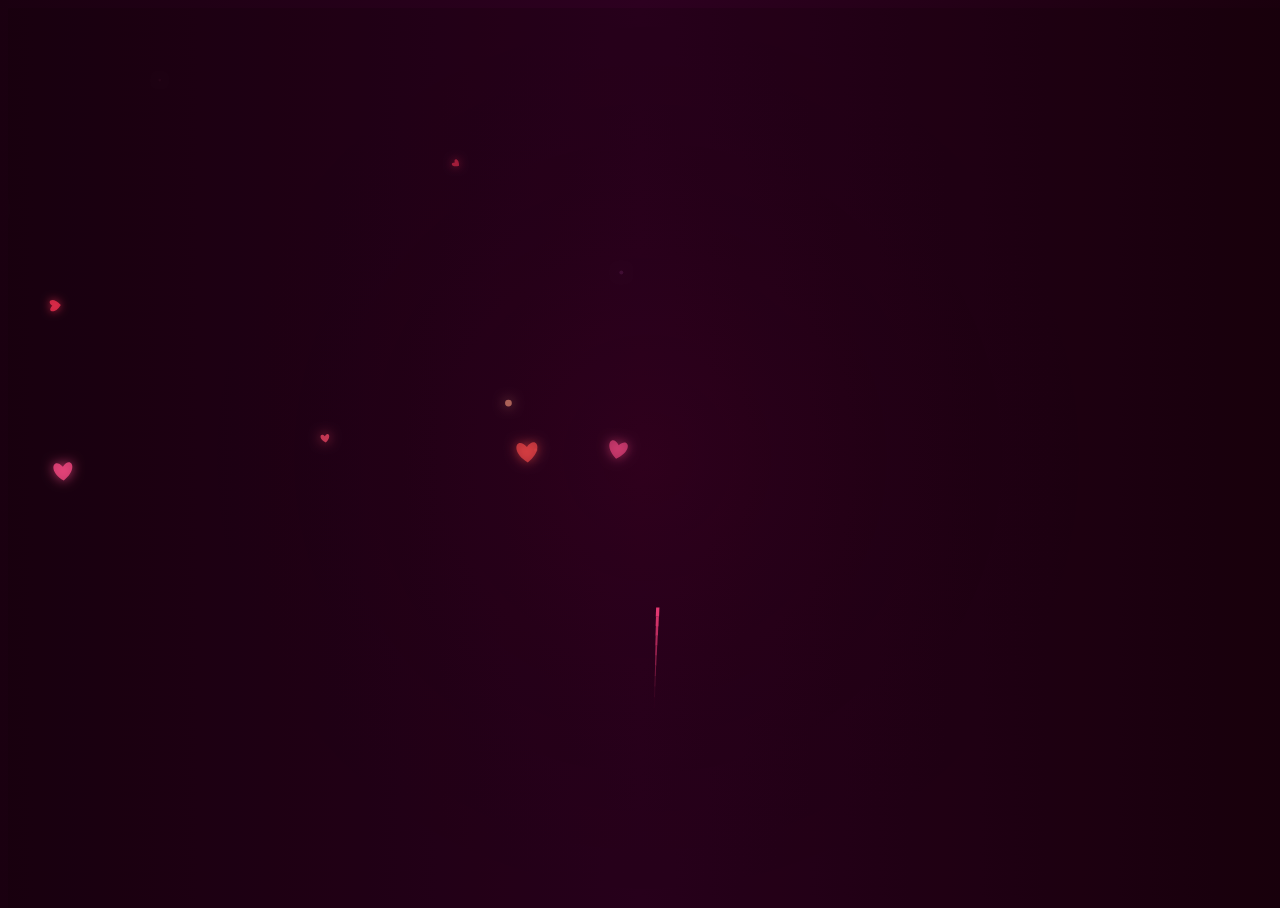
<file: index.html>
<!DOCTYPE html>
<html lang="en">
<head>
    <meta charset="UTF-8">
    <meta name="viewport" content="width=device-width, initial-scale=1.0">
    <title>Gusto Kita ♥</title>
    <link rel="stylesheet" href="style.css">
</head>
<body>
    <canvas id=c></canvas>
    <script src="script.js"></script>
</body>
</html>
</file>
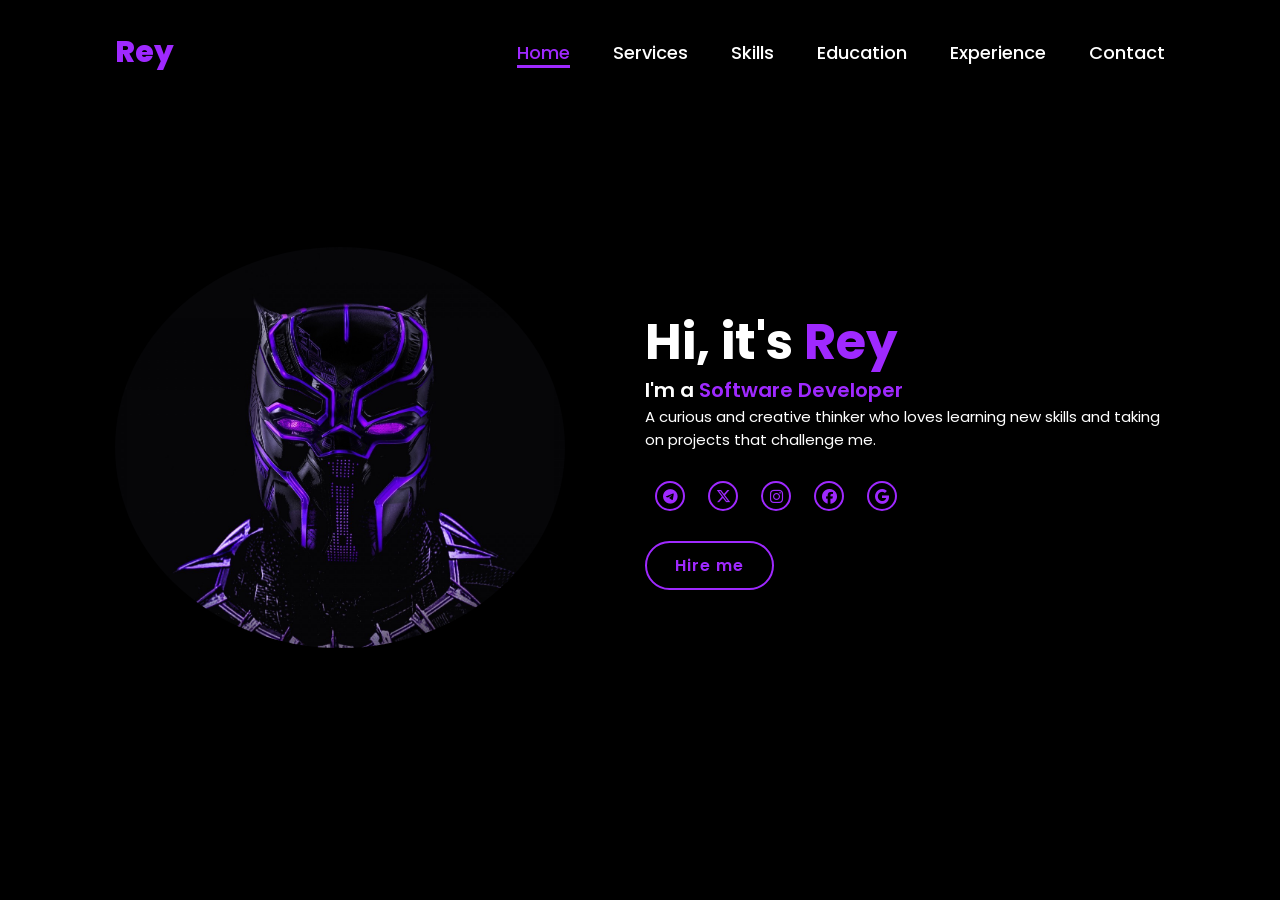
<file: files/index.html.html>
<!DOCTYPE html>
<html lang="en">
<head>
    <meta charset="UTF-8">
    <meta name="viewport" content="width=device-width, initial-scale=1.0">

    <link rel="stylesheet" href="https://cdnjs.cloudflare.com/ajax/libs/font-awesome/6.5.2/css/all.min.css">
    <link rel="stylesheet" href="style.css">
    <title>Portfolio Website</title>
</head>
<body>
    <header>
        <a href="#"class="logo">Rey</a>

        <nav>
            <a href="#"class="active"> Home</a>
            <a href="#">Services</a>
            <a href="#">Skills</a>
            <a href="#">Education</a>
            <a href="#">Experience</a>
            <a href="#">Contact</a>
        </nav>
    </header>
    <section class="home">
        <div class="home-img">
            <img src="blackpanther1.jpg" alt="">
        </div>
        <div class="home-content">
            <h1>Hi, it's <span>Rey</span></h1>
            <h3 class="typing-text">I'm a <span></span></h3>
            <p>A curious and creative thinker who loves learning new skills and taking on projects that challenge me.</p>
            <div class="social-icons">
                <a href="https://telegram.org" target="_blank"><i class="fa-brands fa-telegram"></i></a>
                <a href="https://twitter.com" target="_blank"><i class="fa-brands fa-x-twitter"></i></a>
                <a href="https://instagram.com" target="_blank"><i class="fa-brands fa-instagram"></i></a>
                <a href="https://facebook.com" target="_blank"><i class="fa-brands fa-facebook"></i></a>
                <a href="https://google.com" target="_blank"><i class="fa-brands fa-google"></i></a>

            </div>
            <a href="#" class="btn">Hire me</a>
        </div>
    </section>
</body>
</html>
</file>
<file: style.css>
canvas {
  position: absolute;
  top: 0;
  left: 0;
}
p {
  margin: 0 0;
  position: absolute;
  font: 16px Verdana;
  color: #eee;
  height: 25px;
  top: calc( 100vh - 30px );
  text-shadow: 0 0 2px white;
}
p a {
  text-decoration: none;
  color: #aaa;
}
span {
  font-size: 11px;
}
p > a:first-of-type {
  font-size: 20px;
}
body {
  overflow: hidden;
  background: linear-gradient(135deg, #1a0010 0%, #2d0020 50%, #1a000d 100%);
  animation: bgShift 15s ease-in-out infinite;
  position: relative;
}

body::before {
  content: '';
  position: absolute;
  top: 0;
  left: 0;
  width: 100%;
  height: 100%;
  background: 
    radial-gradient(circle at 20% 50%, rgba(255, 20, 80, 0.18) 0%, transparent 55%),
    radial-gradient(circle at 80% 80%, rgba(200, 0, 80, 0.15) 0%, transparent 50%),
    radial-gradient(circle at 50% 20%, rgba(255, 105, 160, 0.12) 0%, transparent 50%);
  pointer-events: none;
  animation: glowShift 8s ease-in-out infinite;
}

@keyframes bgShift {
  0%, 100% {
    background: linear-gradient(135deg, #1a0010 0%, #2d0020 50%, #1a000d 100%);
  }
  33% {
    background: linear-gradient(135deg, #200015 0%, #35001a 50%, #200010 100%);
  }
  66% {
    background: linear-gradient(135deg, #150010 0%, #280018 50%, #150008 100%);
  }
}

@keyframes glowShift {
  0%, 100% {
    opacity: 0.4;
  }
  50% {
    opacity: 1;
  }
}
</file>
<file: files/style.css>
@import url(https://fonts.googleapis.com/css2?family=Poppins%3Awght%40100%3B200%3B300%3B400%3B500%3B600&display=swap%27%29%3B);

*{
    margin: 0;
    padding: 0;
    box-sizing: border-box;
    text-decoration: none;
    border: none;
    outline: none;
    font-family: 'Poppins',sans-serif;
}

html{
    font-size: 62.5%;
}

body{
    width: 100%;
    height: 100vh;
    overflow-x: hidden;
    background-color: black;
    color: white;
}

header{
    margin-top: 20px;
    position:fixed;
    top: 0;
    left: 0;
    width: 100%;
    padding: 1rem 9%;
    background-color: transparent;
    filter: drop-shadow(10px);
    display: flex;
    justify-content: space-between;
    align-items: center;
    z-index: 100;
}

.logo{
    font-size: 3rem;
    color: #9f29ff;
    font-weight: 800;
    cursor: pointer;
    transition: 0.5s ease;
}

.logo:hover{
    transform: scale(1.1);
}

nav a{
    font-size: 1.8rem;
    color: white;
    margin-left: 4rem;
    font-weight: 500;
    transition: 0.3s ease;
    border-bottom: 3px solid transparent;
}

nav a:hover,
nav a.active{
    color: #9f29ff;
    border-bottom: 3px solid #9f29ff;

}

@media(max-width:995px){
    nav{
        position: absolute;
        display: none;
        top: 0;
        right: 0;
        width: 40%;
        border-left: 3px solid #9f29ff;
        border-bottom: 3px solid #9f29ff;
        border-bottom-left-radius: 2rem;
        padding: 1rem solid;
        background-color: #161616;
        border-top: 0.1rem solid rgba(0,0,0,0.1);
    }

    nav.active{
        display: block;
    }

    nav a{
        display: block;
        font-size: 2rem;
        margin: 3rem 0;
    }

    nav a:hover,
    nav a.active{
        padding: 1rem;
        border-radius: 0.5rem;
        border-bottom: 0.5rem solid #9f29ff;
    }
}

section{
    min-height: 100vh;
    padding: 5rem 9% 5rem;
}

.home{
    display: flex;
    justify-content: right;
    align-items: center;
    gap: 8rem;
    background-color: black;
}

.home .home-content h1{
    font-size: 5rem;
    font-weight: 700;
    line-height: 1.3;
}

.home span{
    color: #9f29ff;
}

.home h3{
    font-size: 2rem;
}

.home p{
    font-size: 1.5rem;
}

.social-icons a:hover {
    transform: scale(1.3) translateY(-5px);
}
.home-img{
    border-radius: 50%;
}

.home-img img{
    position: relative;
    width: 50vh;
    border-radius: 50%;
    box-shadow: 0 0 50px solid #9f29ff;
    cursor: pointer;
    transition: 0.2s linear;
}

.home-img img:hover{
    font-size: 1.8rem;
    font-weight: 500;
}

.social-icons a{
    display: inline-flex;
    justify-content: center;
    align-items: center;
    width: 3rem;
    height: 3rem;
    background-color: transparent;
    border: 0.2rem solid#9f29ff;
    font-size: 1.5rem;
    border-radius: 50%;
    margin: 3rem 1rem 3rem;
    transition: 0.3s ease;
    color: #9f29ff;
}

.social-icons a:hover{
    color: #000000;
    transform: scale(1.3) translateY(-5px);
    background-color: #9f29ff;
    box-shadow: 0 0 20px #9f29ff;
}

.btn {
    display: inline-block;
    background-color: black;
    padding: 1rem 2.8rem;
    border-radius: 4rem;
    font-size: 1.6rem;
    color: #9f29ff;
    letter-spacing: 0.1rem;
    font-weight: 600;
    border: 2px solid #9f29ff;
    transition: 0.3s ease;
    cursor: pointer;
}

.btn:hover{
    transform: scale3d(1.03);
    background-color: #9f29ff;
    color: black;
    box-shadow: 0 0 20px solid #9f29ff;
}

.typing-text{
    font-size: 34px;
    font-weight: 600;
    min-width: 280px;
}

.typing-text span{
    position: relative;
}

.typing-text span::before{
    content: "Software Developer";
    color: #9f29ff;
    animation: words 20s infinite;
}

.typing-text span::after{
    content: "";
    background-color: black;
    position: absolute;
    width: calc(100% + 8px);
    height: 100%;
    border-left: 3px solid black;
    right: -8;
    animation: cursor 0.6s infinite; 
}

@keyframes cursor{
    to{
        border-left-style: 3px solid black;
    }
}

@keyframes words{
    0%, 20%{
        content: "Web Develope";
    }
    21%, 40%{
        content: "Developer";
    }
    41%, 60%{
        content: "Web Designer";
    }
    61%, 80%{
        content: "Youtuber";
    }
    81%, 100%{
        content: "Script Writer";
    }
}

@media (max-width: 1000px){
    .home{
        gap:4rem;
    }
}

@media (max-width: 995px){
    .home{
        flex-direction: column;
        margin: 5rem 4rem;
    }

    .home-content h3{
        font-size: 2.5rem;
    }

    .home-content h1{
        font-size: 5rem;
    }

    .home-img img{

    }
}
</file>
